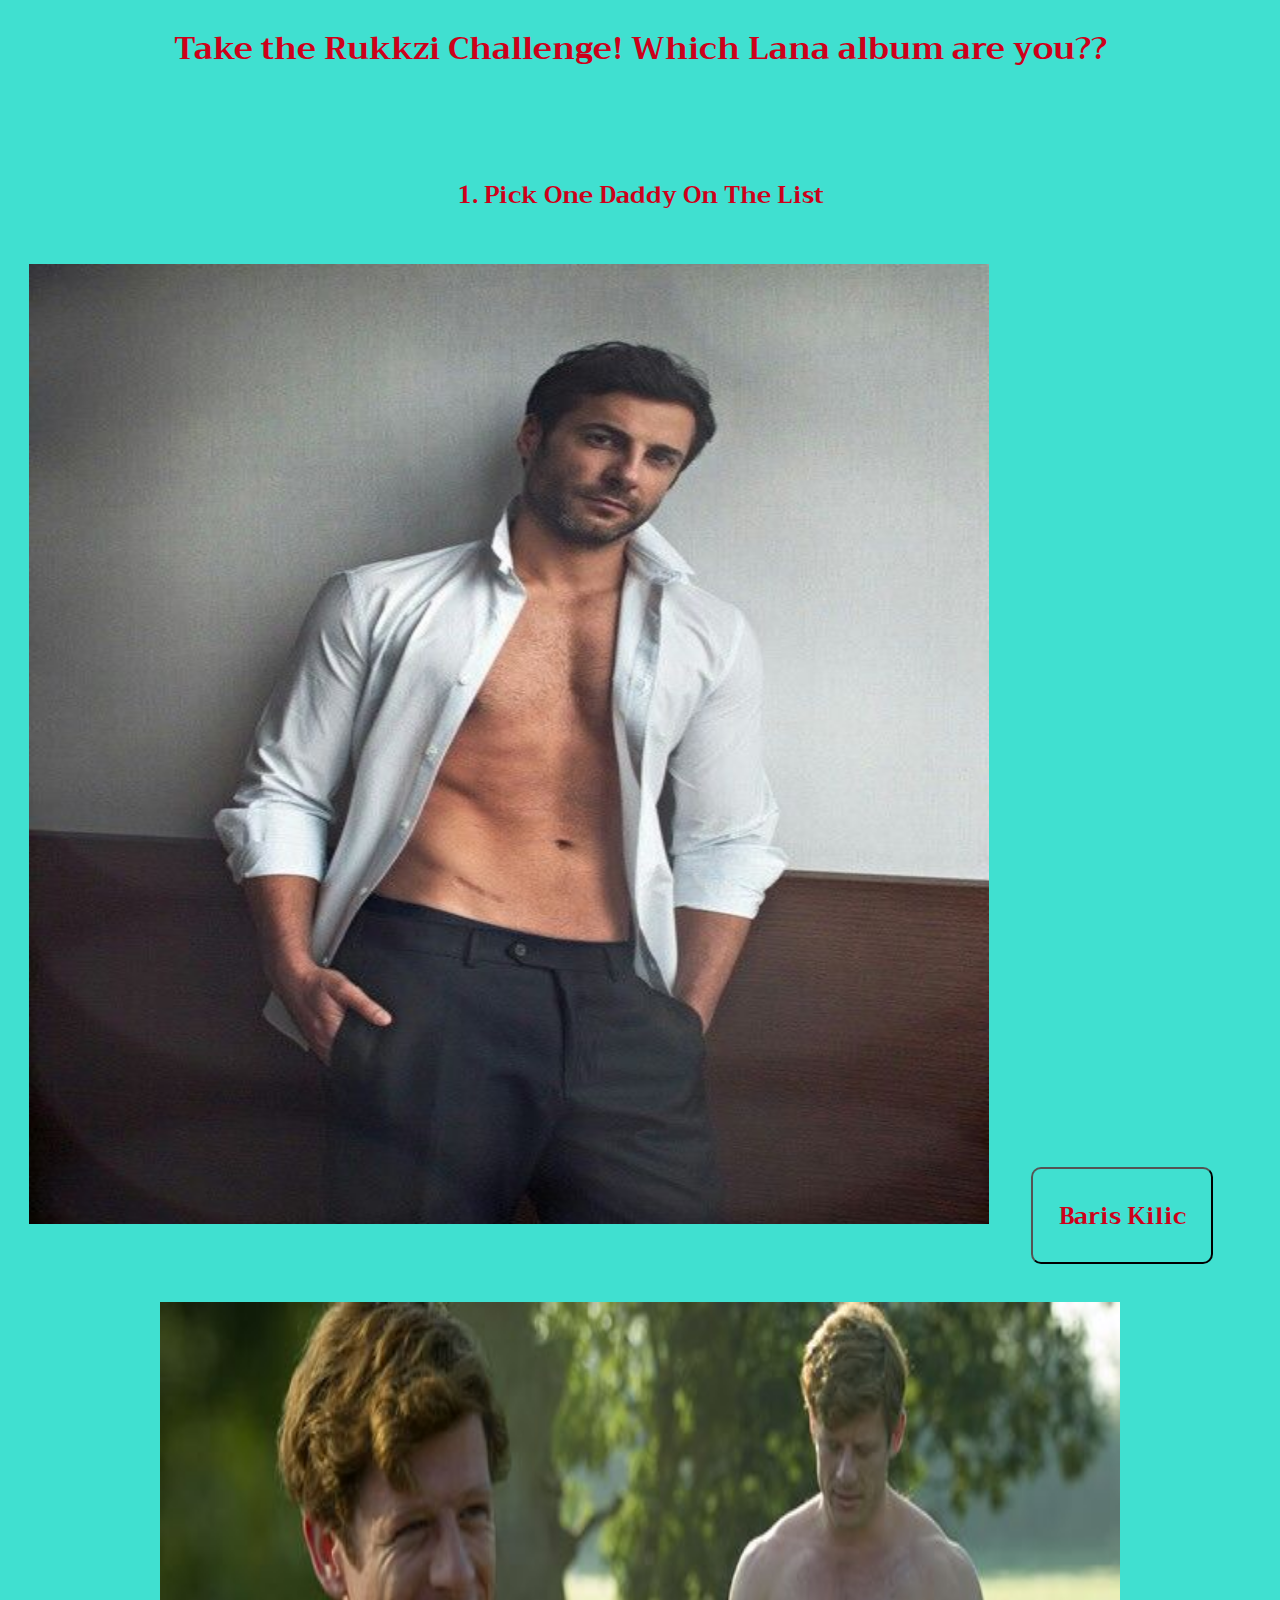
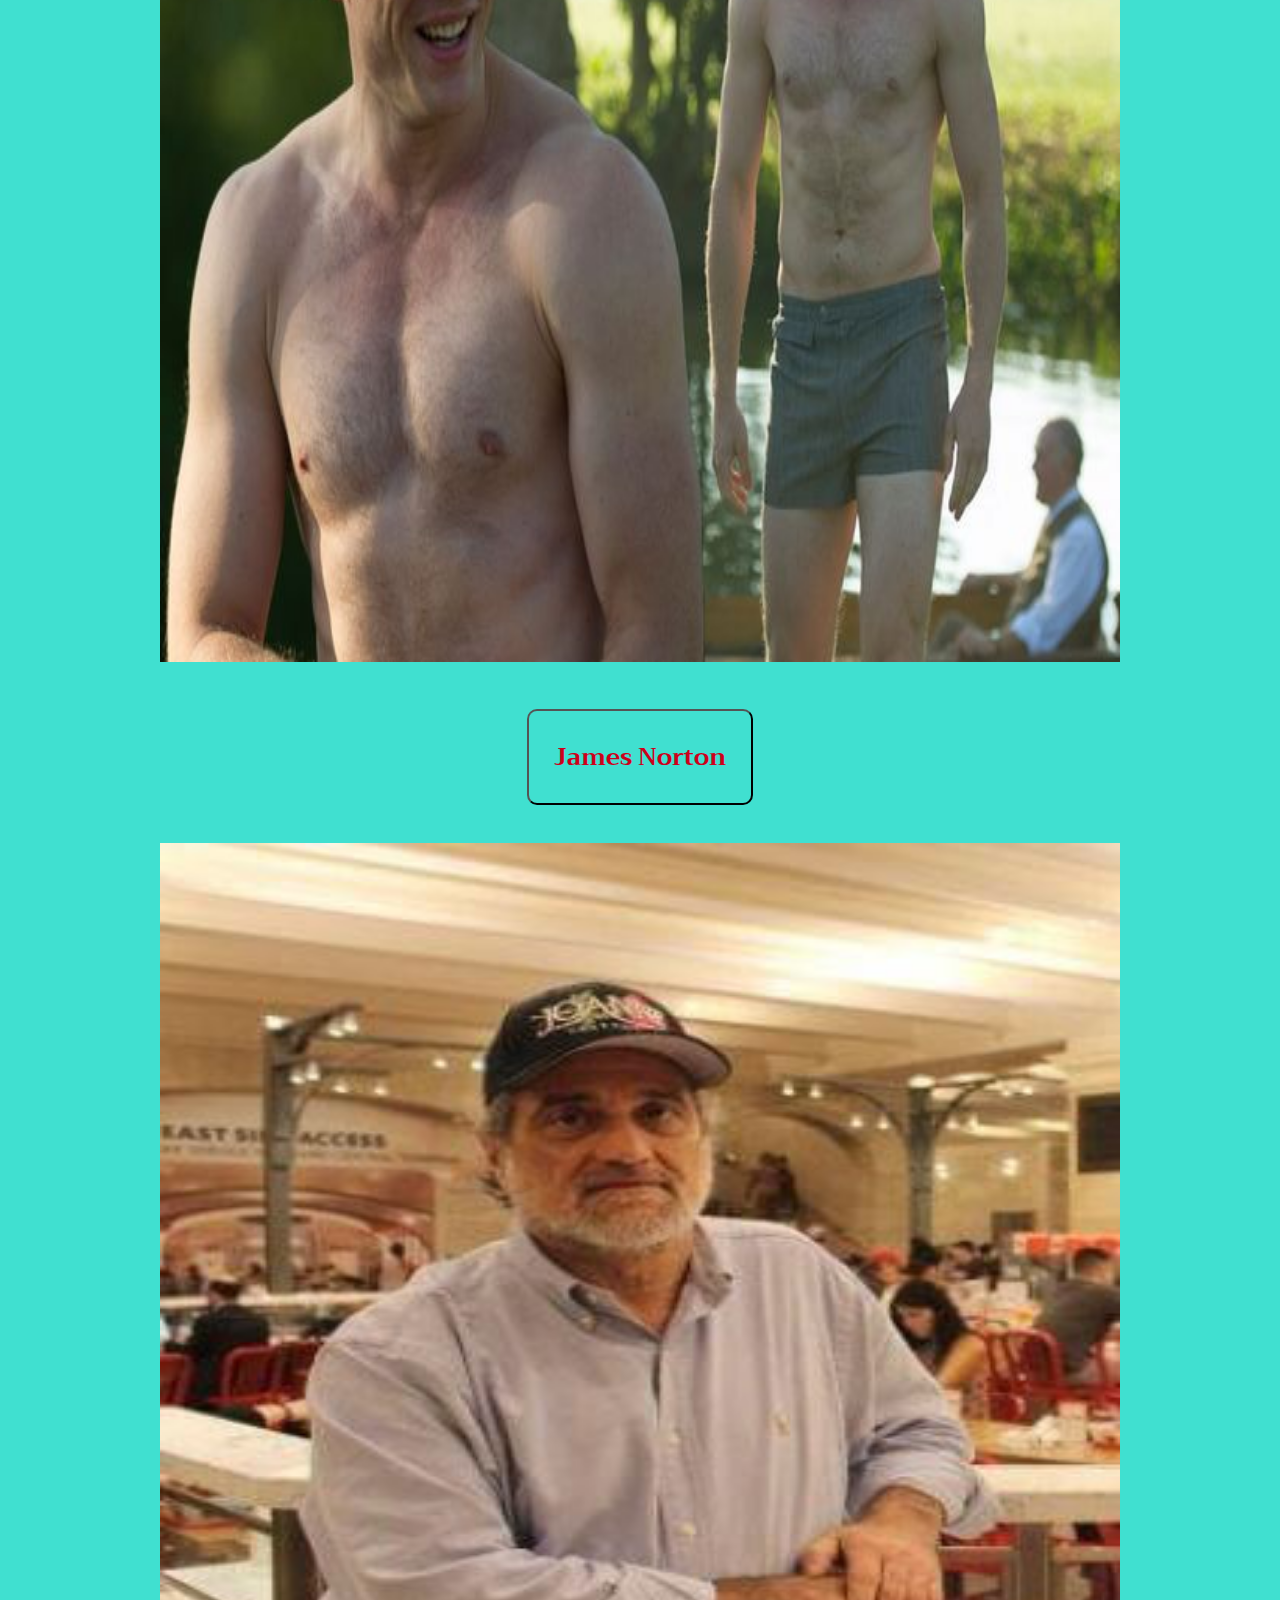
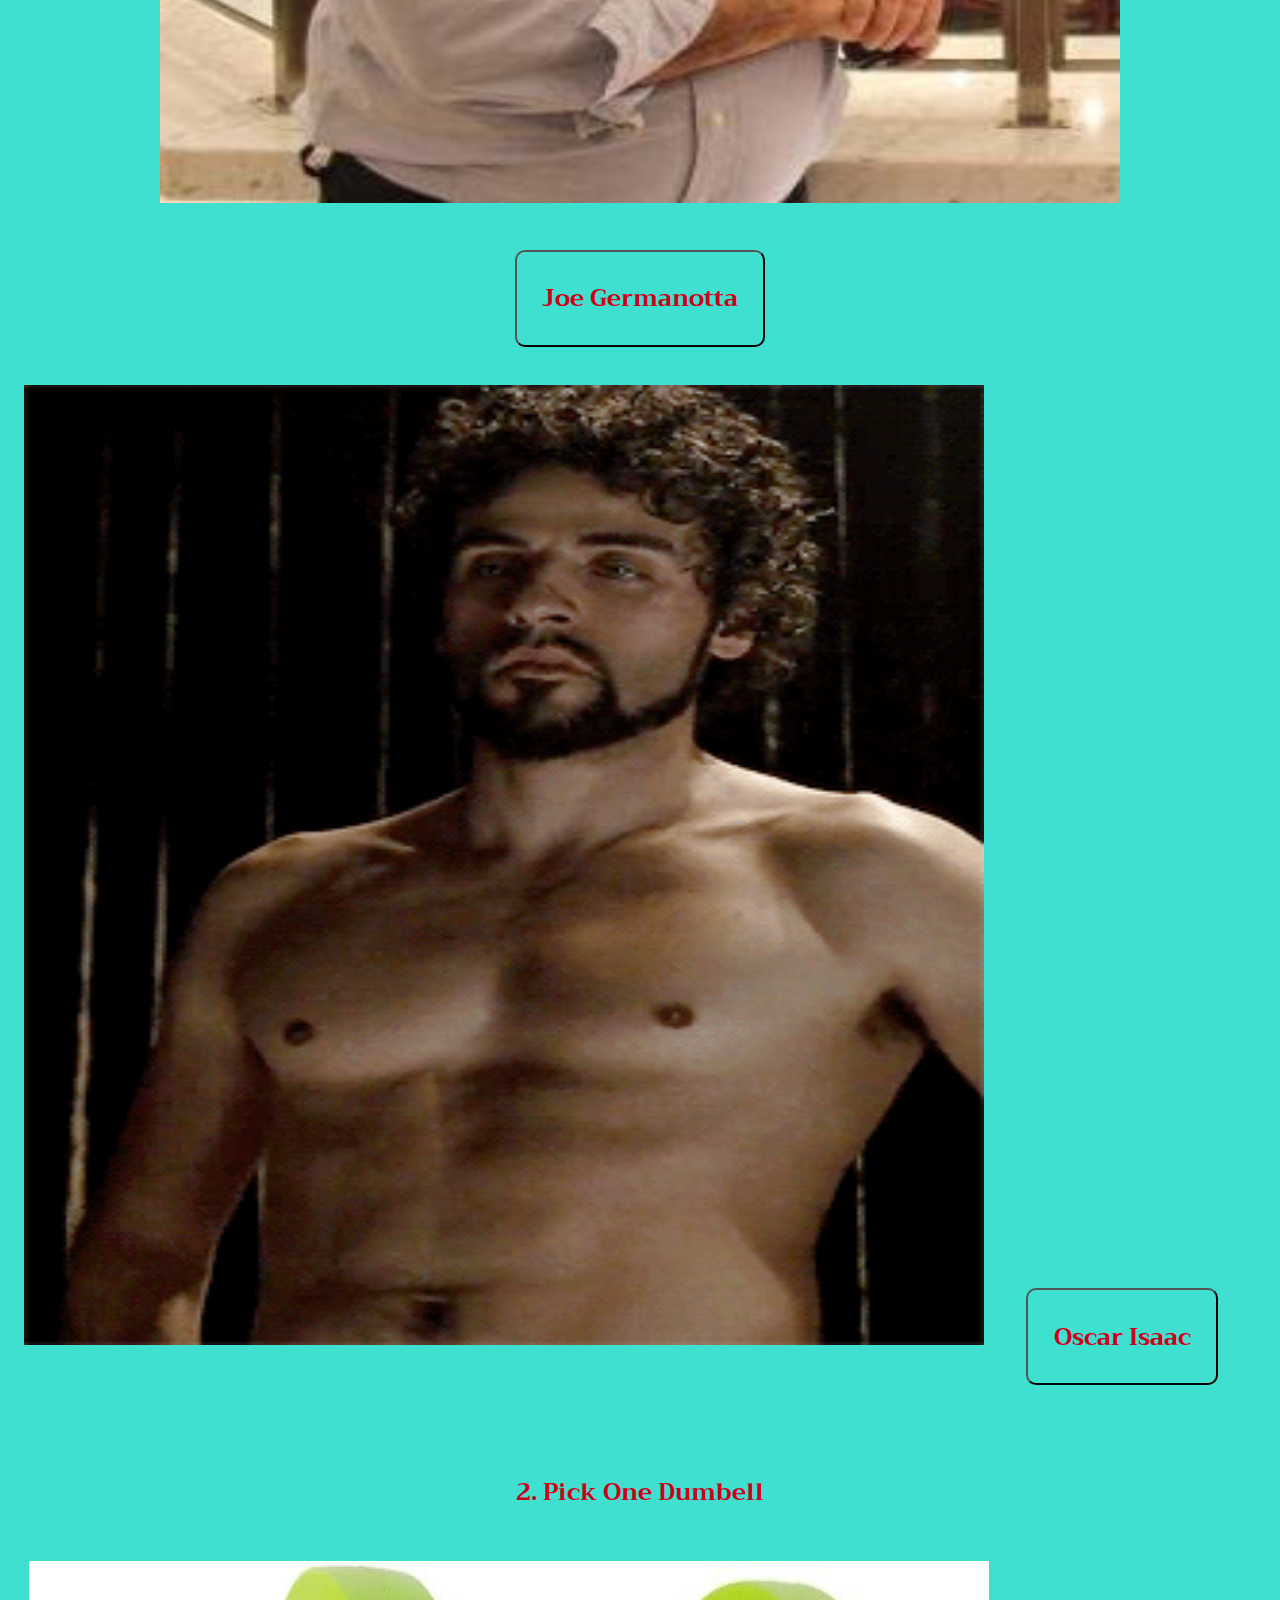
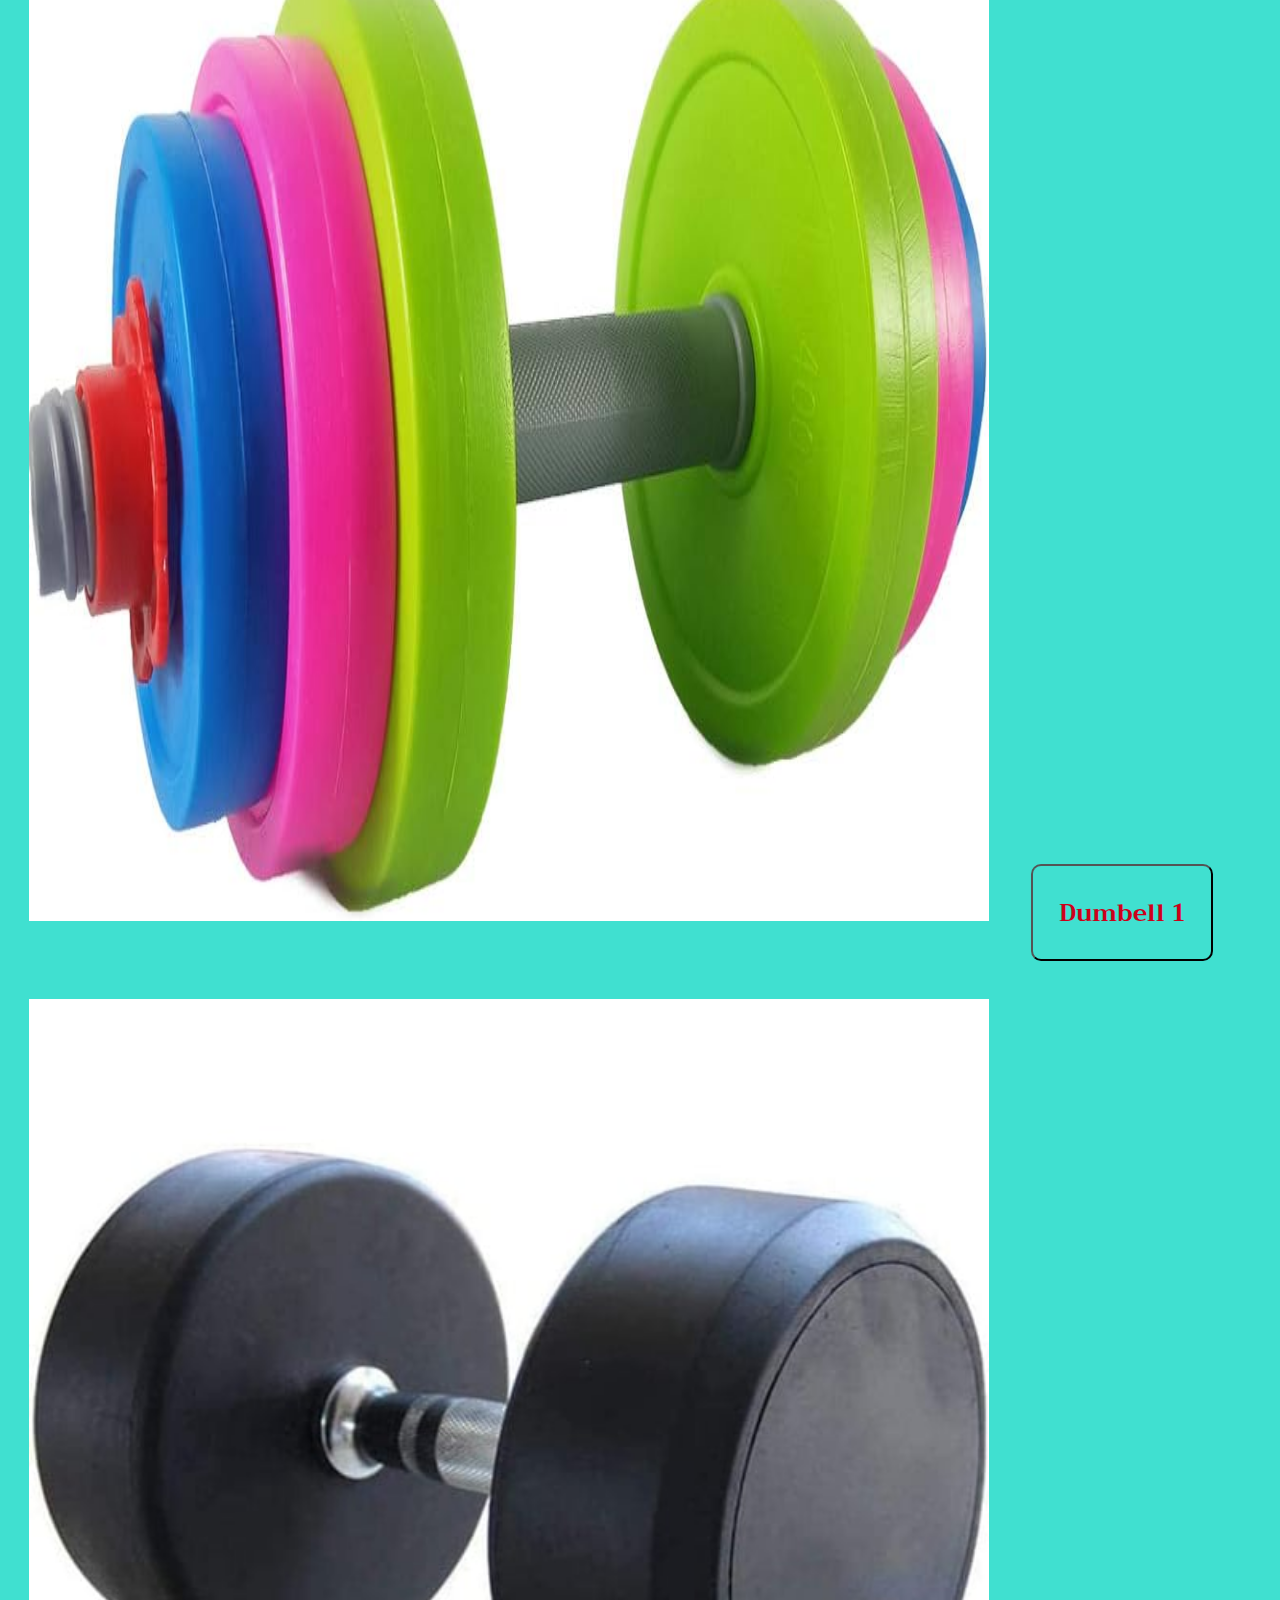
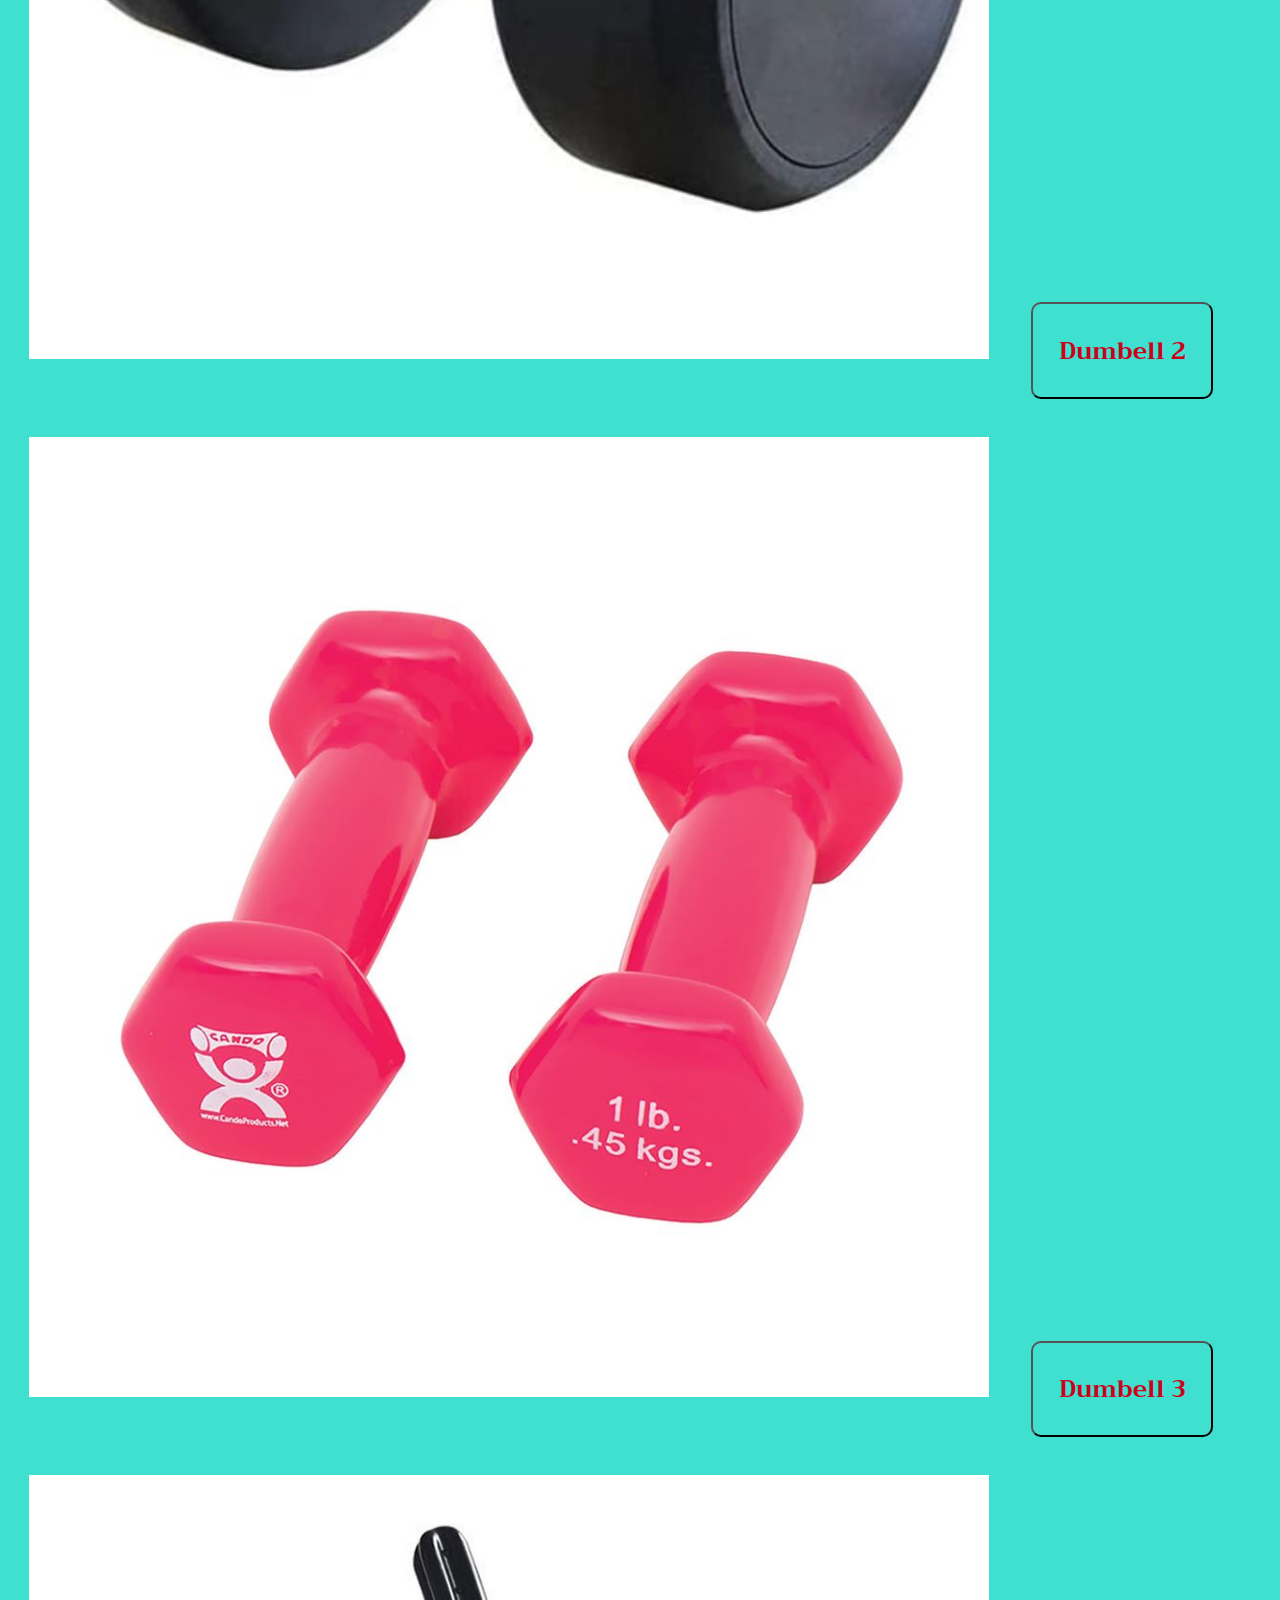
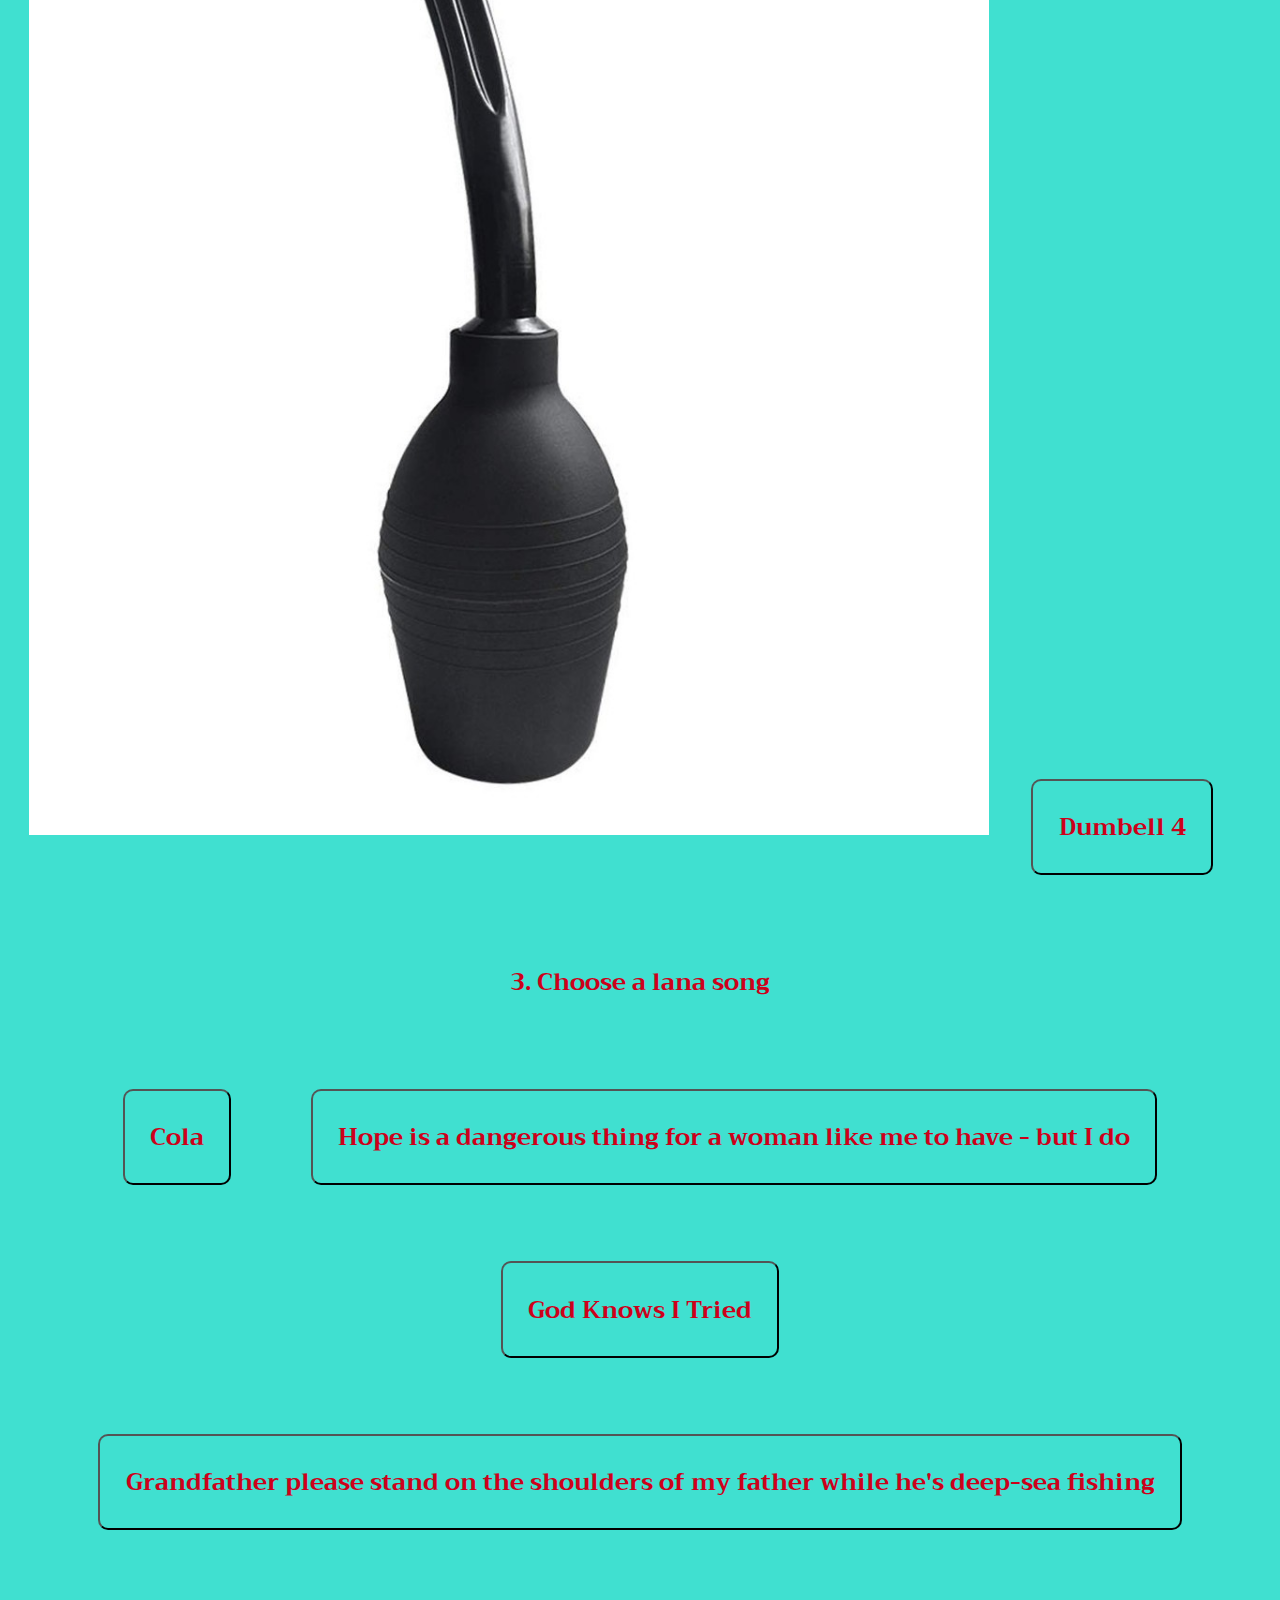
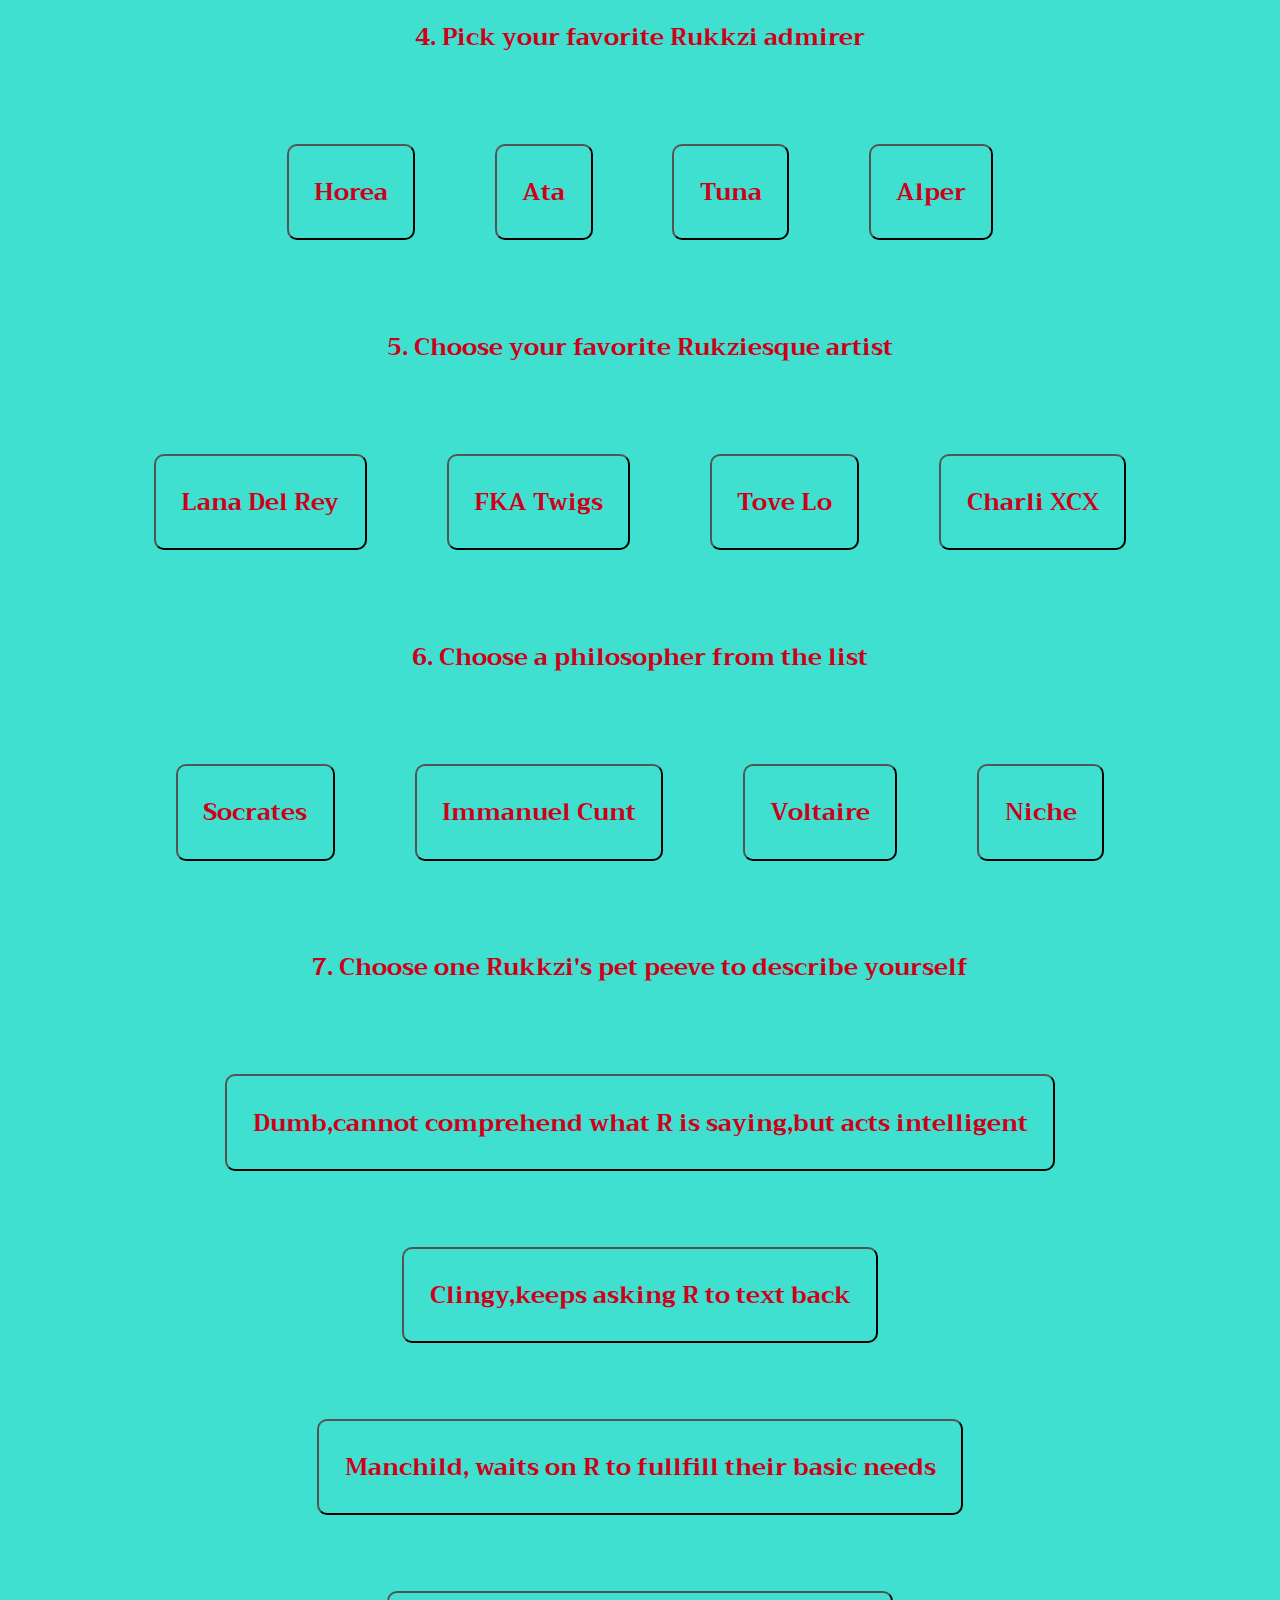
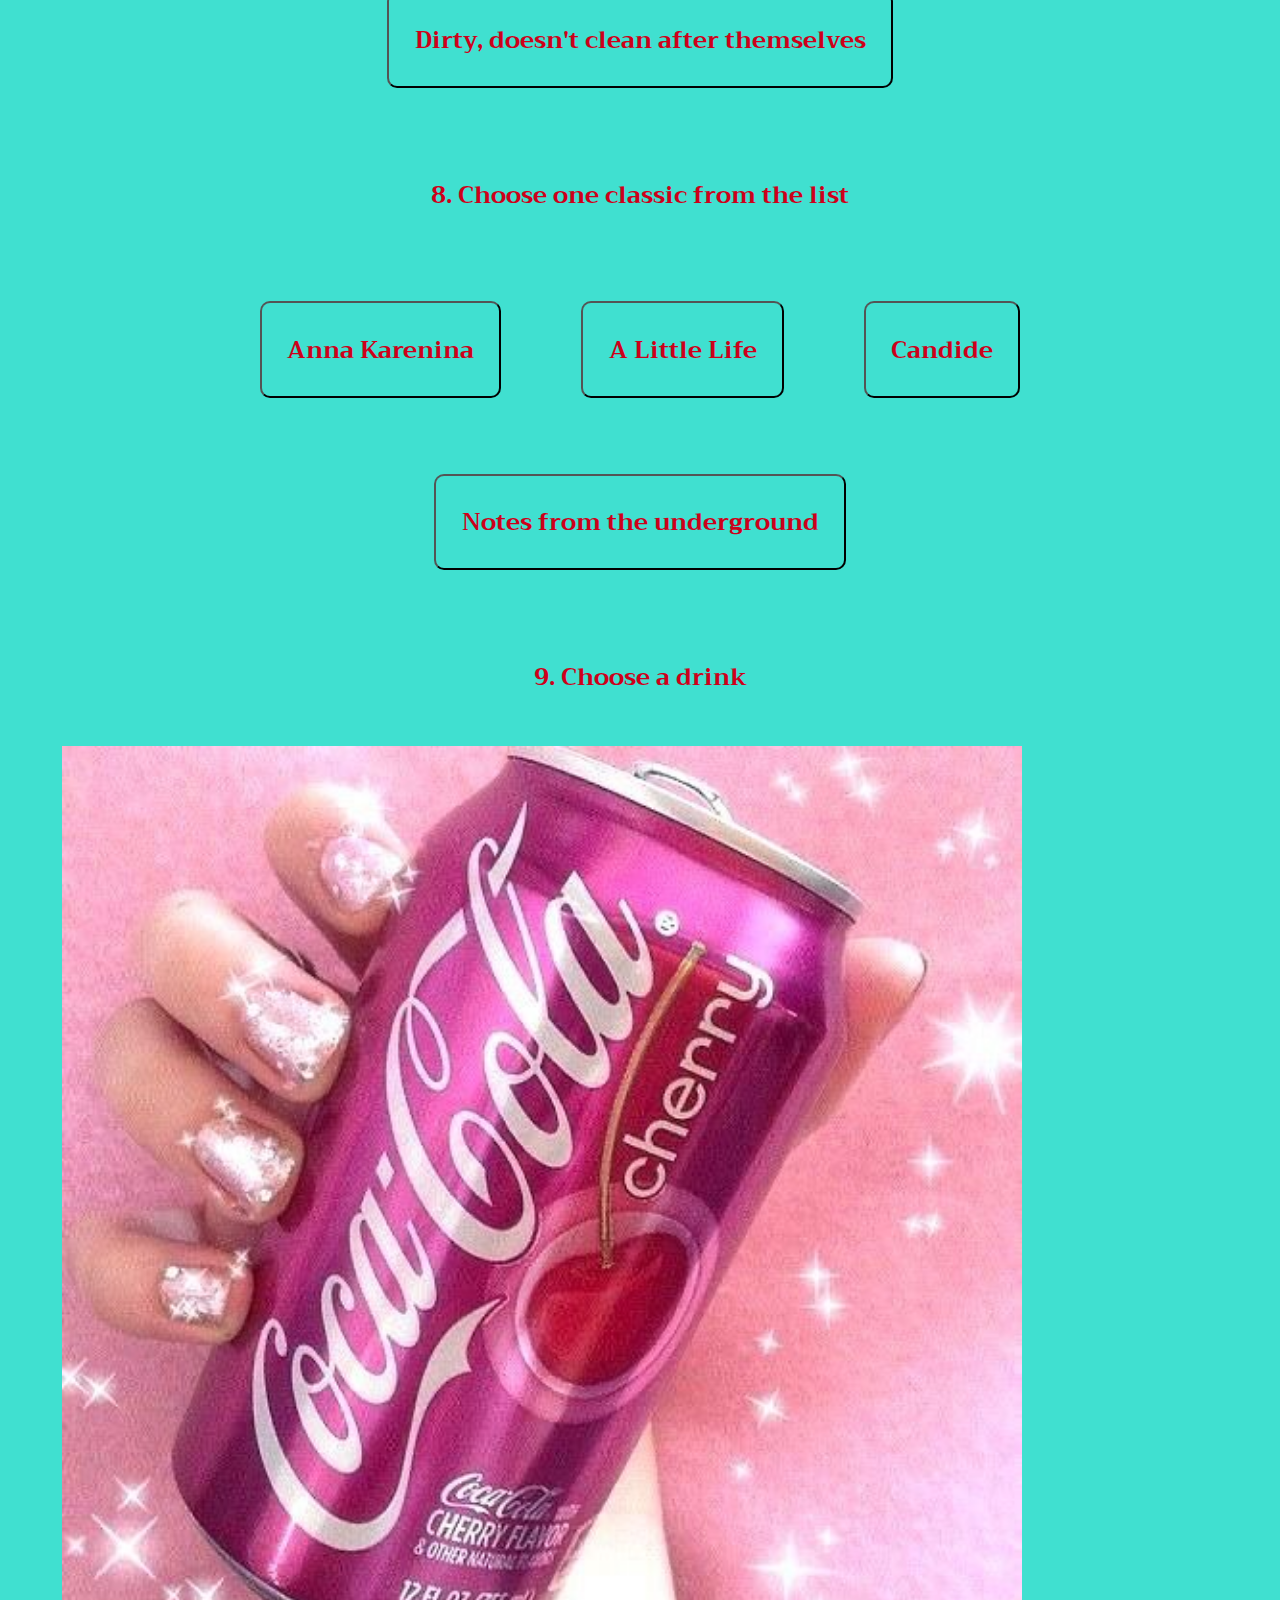
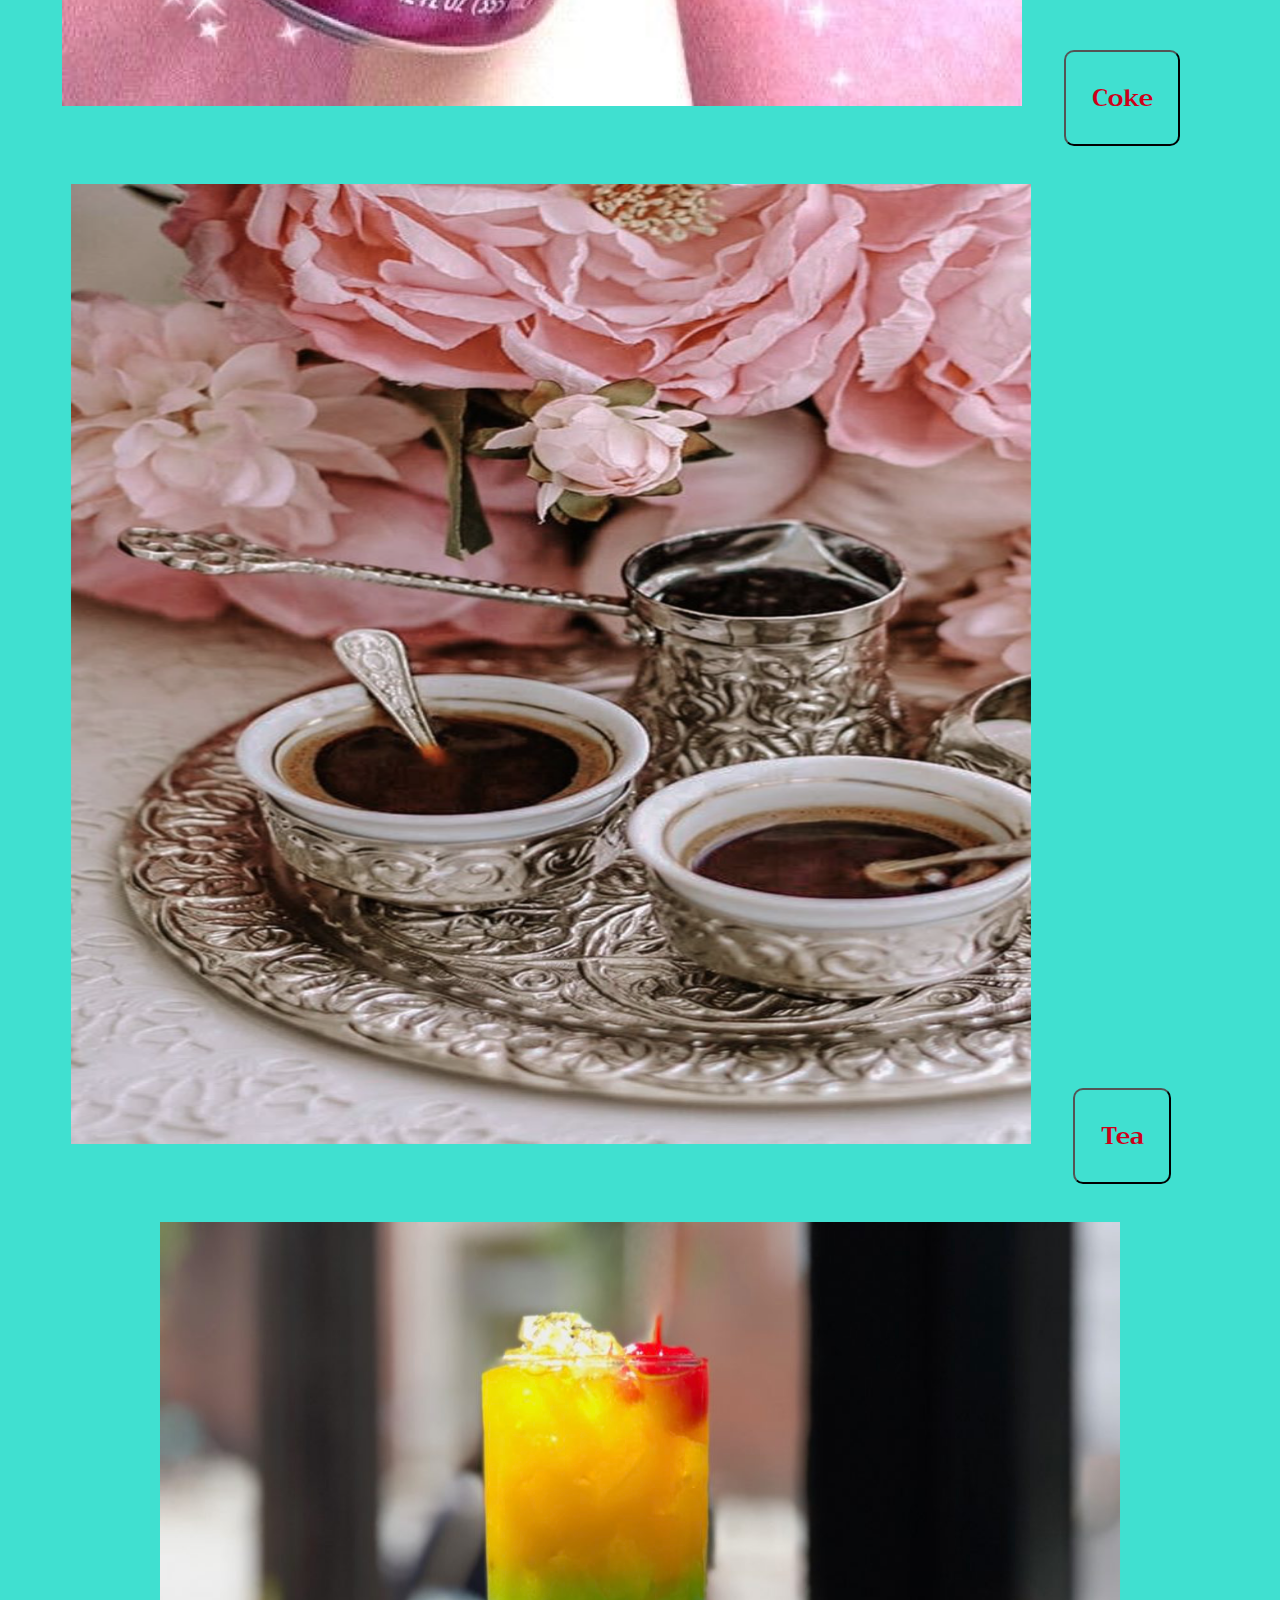
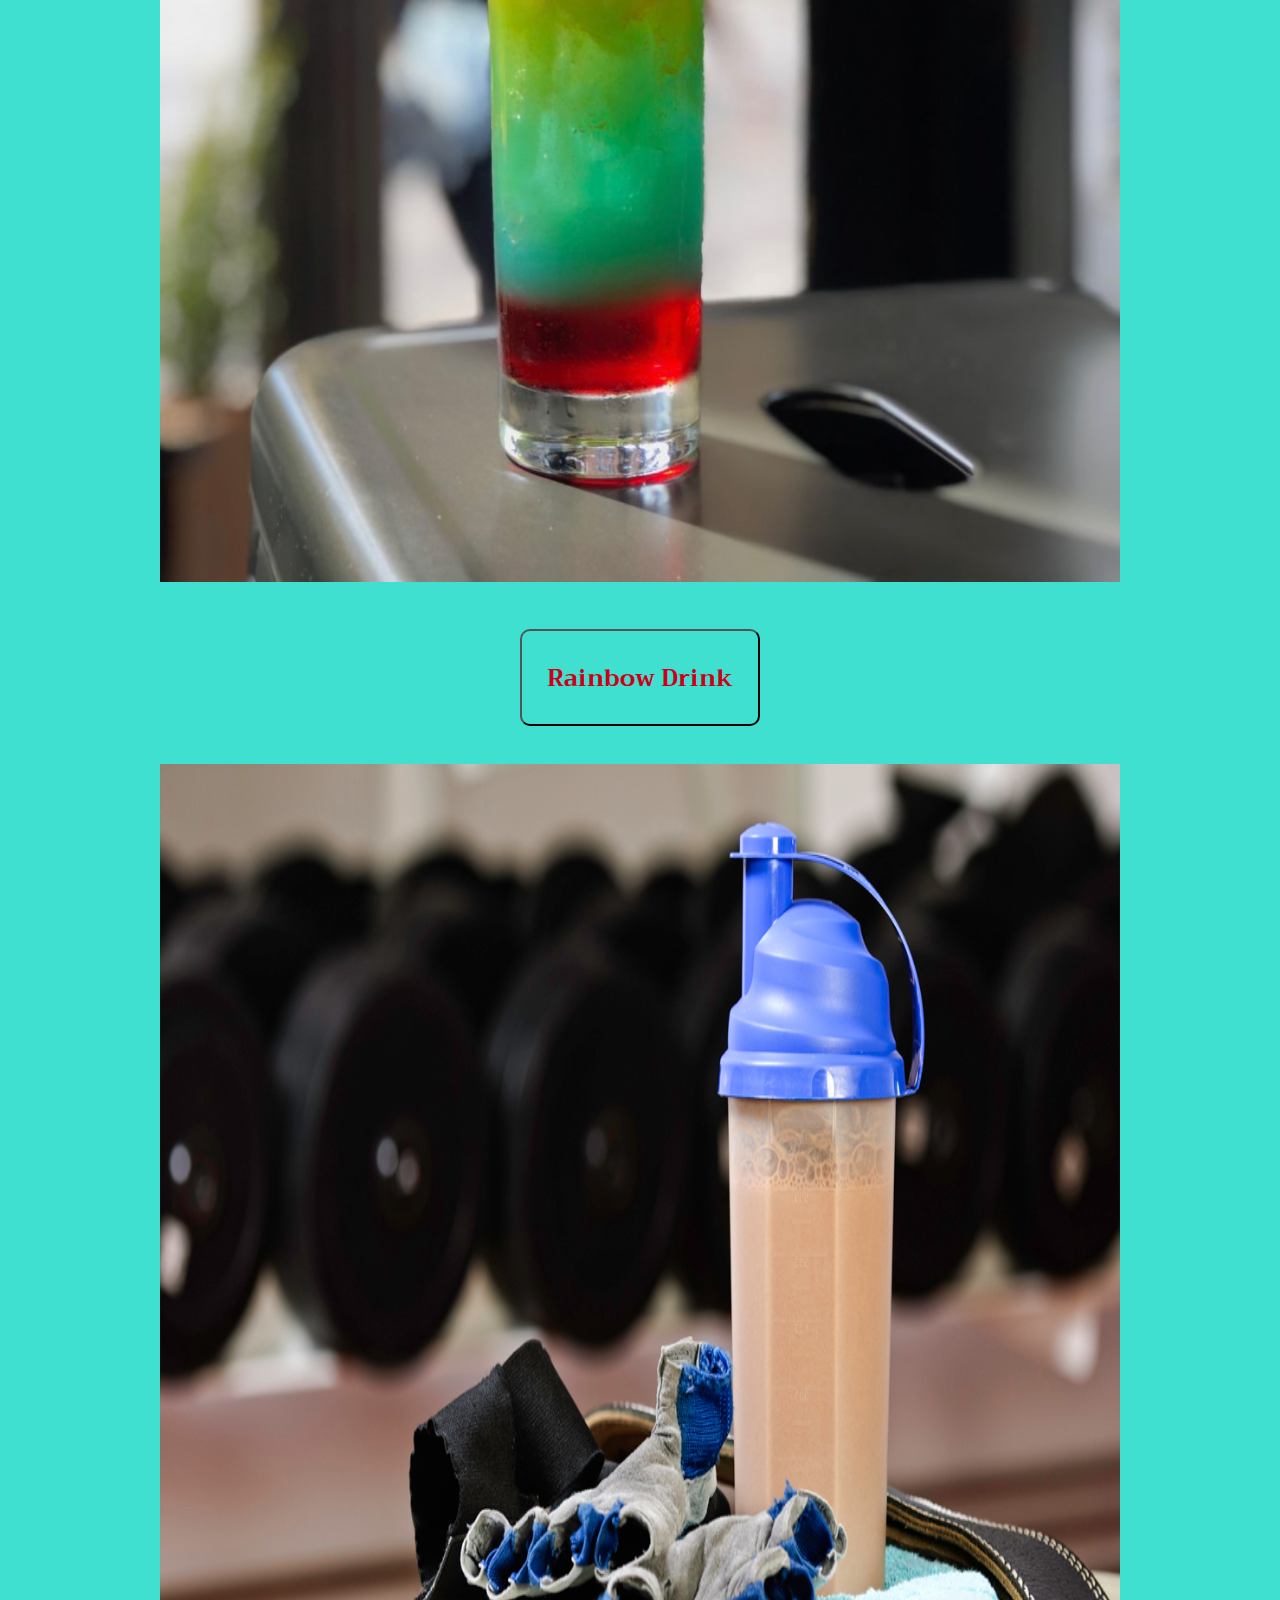
<file: index.html>
<!DOCTYPE html>
<html lang="en">
<head>
    <meta charset="UTF-8">
    <meta name="viewport" content="width=device-width, initial-scale=1.0">
    <link rel="stylesheet" href="style.css">
    <title>Rukkzi's Bday</title>
</head>
<body>
    <h1>Take the Rukkzi Challenge! Which Lana album are you??</h1>
        <br>
        <br>
    <h2>1. Pick One Daddy On The List</h2>
    <br>
    <img src="./assets/BarisKilic.jpg" alt="">
    <button class="aButton Onebutton">Baris Kilic</button>
    <img src="./assets/JamesNorton.jpg" alt="">
    <button class="bButton Onebutton">James Norton</button>
    <img src="./assets/JoeGermanotta.jpg" alt="">
    <button class="cButton Onebutton">Joe Germanotta</button>
    <img src="./assets/oscarIsaac.gif" alt="">
    <button class="dButton Onebutton">Oscar Isaac</button>
        <br>
        <br>
    <h2>2. Pick One Dumbell</h2>
    <br>
    <img src="./assets/dumbellA.jpg" alt="">
    <button class="aButton Twobutton">Dumbell 1</button>
    <img src="./assets/dumbellB.jpg" alt="">
    <button class="bButton Twobutton">Dumbell 2</button>
    <img src="./assets/dumbellC.jpg" alt="">
    <button class="cButton Twobutton">Dumbell 3</button>
    <img src="./assets/dumbellD.jpg" alt="">
    <button class="dButton Twobutton">Dumbell 4</button>
        <br>
        <br>
    <h2>3. Choose a lana song</h2>
    <br>
    <button class="aButton Threebutton">Cola</button>
    <button class="bButton Threebutton">Hope is a dangerous thing for a woman like me to have - but I do</button>
    <button class="cButton Threebutton">God Knows I Tried</button>
    <button class="dButton Threebutton">Grandfather please stand on the shoulders of my father while he's deep-sea fishing</button>
        <br>
        <br>
    <h2>4. Pick your favorite Rukkzi admirer</h2>
    <br>
    <button class="aButton Fourbutton">Horea</button>
    <button class="bButton Fourbutton">Ata</button>
    <button class="cButton Fourbutton">Tuna</button>
    <button class="dButton Fourbutton">Alper</button>
        <br>
        <br>
    <h2>5. Choose your favorite Rukziesque artist</h2>
    <br>
    <button class="aButton Fivebutton">Lana Del Rey</button>
    <button class="bButton Fivebutton">FKA Twigs</button>
    <button class="cButton Fivebutton">Tove Lo</button>
    <button class="dButton Fivebutton">Charli XCX</button>
        <br>
        <br>
    <h2>6. Choose a philosopher from the list</h2>
    <br>
    <button class="aButton Sixbutton">Socrates</button>
    <button class="bButton Sixbutton">Immanuel Cunt</button>
    <button class="cButton Sixbutton">Voltaire</button>
    <button class="dButton Sixbutton">Niche</button>
        <br>
        <br>
    <h2>7. Choose one Rukkzi's pet peeve to describe yourself</h2>
    <br>
    <button class="aButton Sevenbutton">Dumb,cannot comprehend what R is saying,but acts intelligent</button>
    <button class="bButton Sevenbutton">Clingy,keeps asking R to text back</button>
    <button class="cButton Sevenbutton">Manchild, waits on R to fullfill their basic needs</button>
    <button class="dButton Sevenbutton">Dirty, doesn't clean after themselves</button>
        <br>
        <br>
    <h2>8. Choose one classic from the list</h2>
    <br>
    <button class="aButton Eightbutton">Anna Karenina</button>
    <button class="bButton Eightbutton">A Little Life</button>
    <button class="cButton Eightbutton">Candide</button>
    <button class="dButton Eightbutton">Notes from the underground</button>
        <br>
        <br>
    <h2>9. Choose a drink</h2>
    <br>
    <img src="./assets/cokeCherryA.jpg" alt="Coke">
    <button class="aButton Ninebutton">Coke</button>
    <img src="./assets/TeaB.png" alt="Tea">
    <button class="bButton Ninebutton">Tea</button>
    <img src="./assets/RainbowDrinkC.jpg" alt="Rainbow Drink">
    <button class="cButton Ninebutton">Rainbow Drink</button>
    <img src="./assets/ProteinShakeD.jpg" alt="Protein Shake">
    <button class="dButton Ninebutton">Protein Shake</button>
        <br>
        <br>
    <h2>10. Choose one word to describe Rukkzi</h2>
    <br>
    <button class="aButton Tenbutton">Homo sggshul</button>
    <button class="bButton Tenbutton">Byutiful persone</button>
    <button class="cButton Tenbutton">Intelligent kingie</button>
    <button class="dButton Tenbutton">Quirky ho</button>
    <br>
    <button type="submit" class="rukkziSubmit" id="rukkziSubmit">Submit</button>
</body>
<script src="./javascript.js"></script>
</html>
</file>
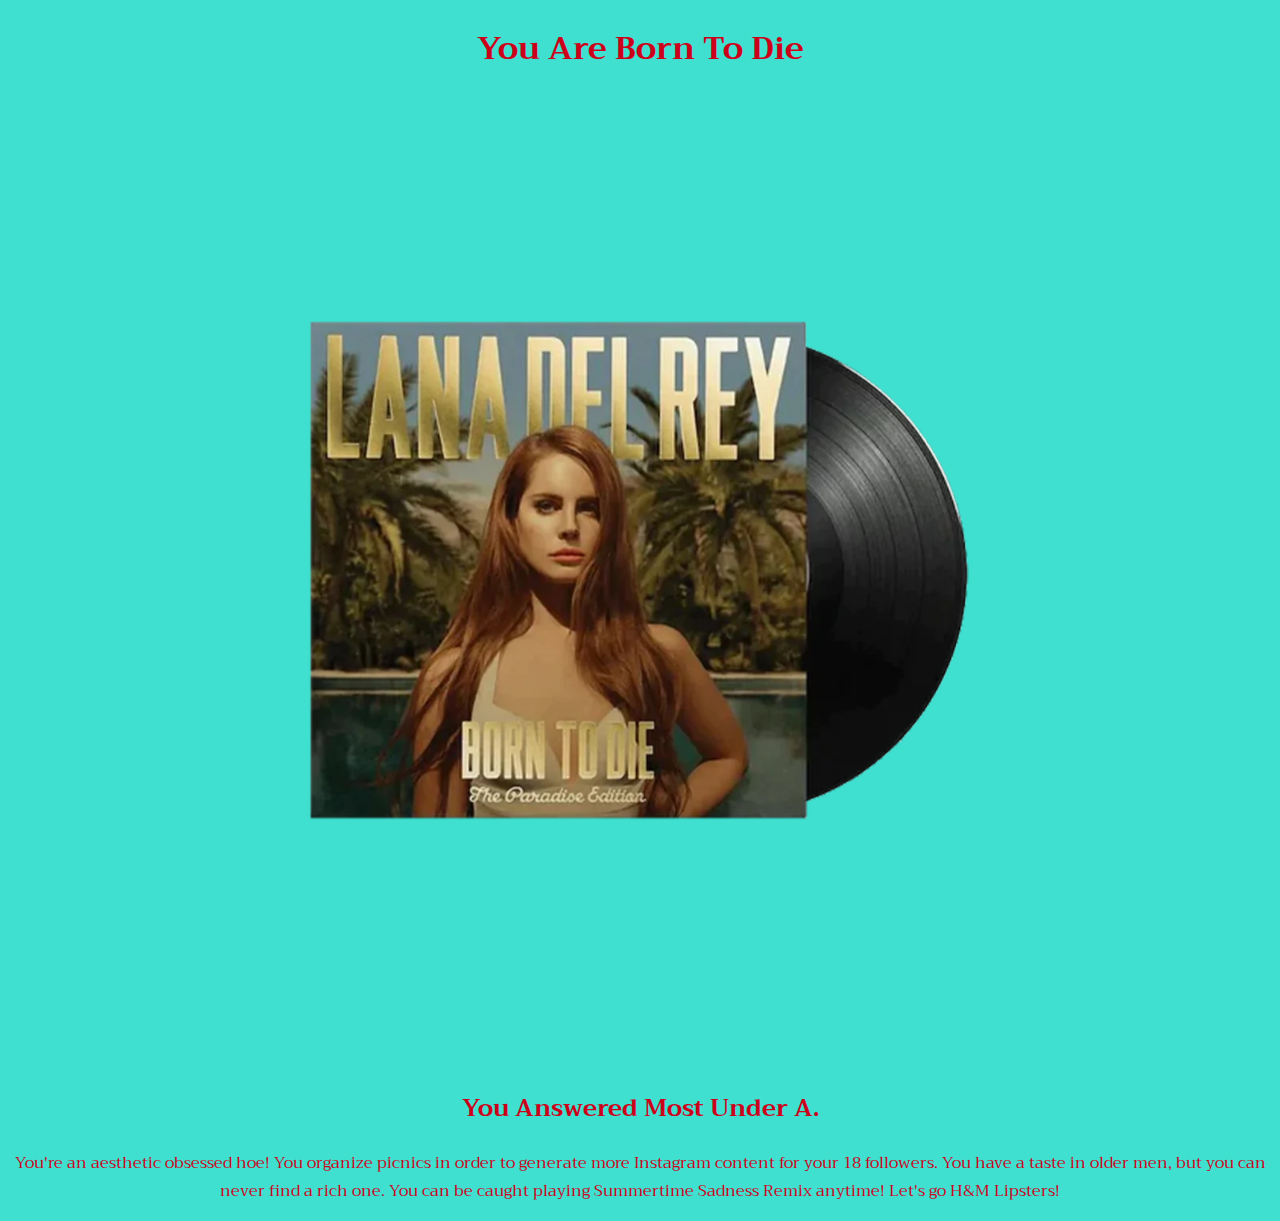
<file: MostAnswersA.html>
<!DOCTYPE html>
<html lang="en">
<head>
    <meta charset="UTF-8">
    <meta name="viewport" content="width=device-width, initial-scale=1.0">
    <link rel="stylesheet" href="style.css">
    <title>Born To Die</title>
</head>
<body>
    <h1>You Are Born To Die</h1>

    <img src="./assets/Born2Die.jpg" alt="">

    <h2> You Answered Most Under A.</h2>

    <p>You're an aesthetic obsessed hoe! You organize picnics in order to generate more Instagram content for your 18 followers. You have a taste in older
    men, but you can never find a rich one. You can be caught playing Summertime Sadness Remix anytime!
    Let's go H&M Lipsters!</p>
</body>
</html>
</file>
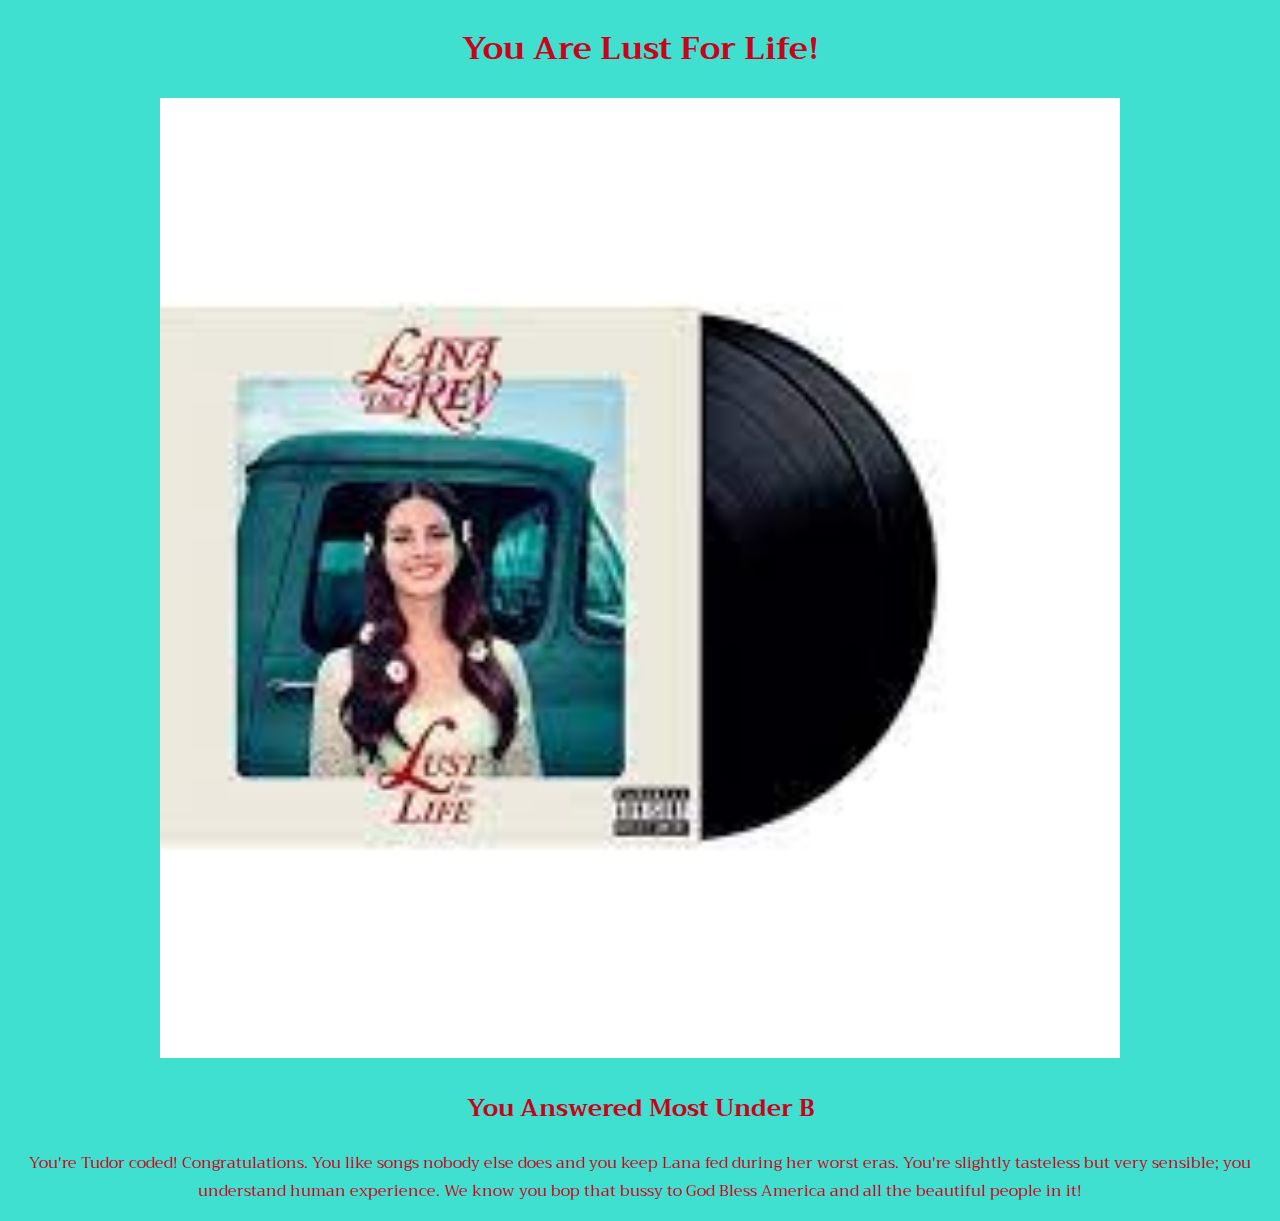
<file: MostAnswersB.html>
<!DOCTYPE html>
<html lang="en">
<head>
    <meta charset="UTF-8">
    <meta name="viewport" content="width=device-width, initial-scale=1.0">
    <link rel="stylesheet" href="style.css">
    <title>Lust For Life</title>
</head>
<body>
    <h1>You Are Lust For Life!</h1>

    <img src="./assets/LustForLife.jpg" alt="">

    <h2>You Answered Most Under B</h2>

    <p>You're Tudor coded! Congratulations. You like songs nobody else does and you keep Lana fed during her
    worst eras. You're slightly tasteless but very sensible; you understand human experience. We know you
    bop that bussy to God Bless America and all the beautiful people in it!</p>
</body>
</html>
</file>
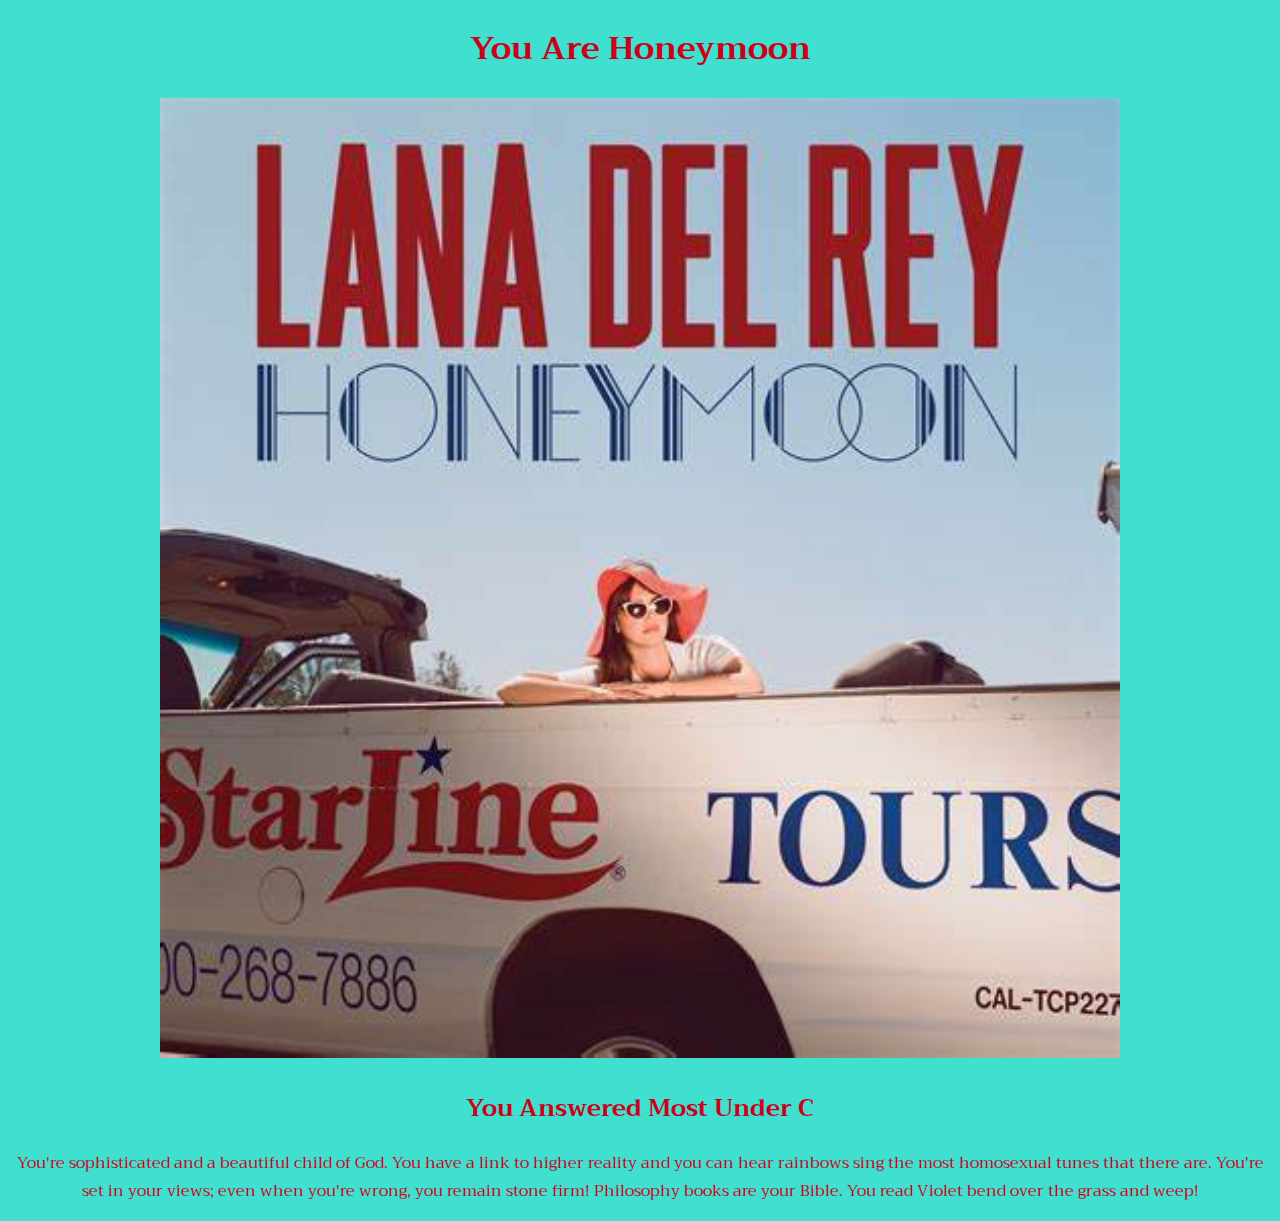
<file: MostAnswersC.html>
<!DOCTYPE html>
<html lang="en">
<head>
    <meta charset="UTF-8">
    <meta name="viewport" content="width=device-width, initial-scale=1.0">
    <link rel="stylesheet" href="style.css">
    <title>Honeymoon</title>
</head>
<body>
    <h1>You Are Honeymoon</h1>

    <img src="./assets/Honeymoon.jpg" alt="">

    <h2>You Answered Most Under C</h2>

    <p>You're sophisticated and a beautiful child of God. You have a link to higher reality and you can hear
        rainbows sing the most homosexual tunes that there are. You're set in your views; even when you're
        wrong, you remain stone firm! Philosophy books are your Bible. You read Violet bend over the grass and
        weep!</p>
</body>
</html>
</file>
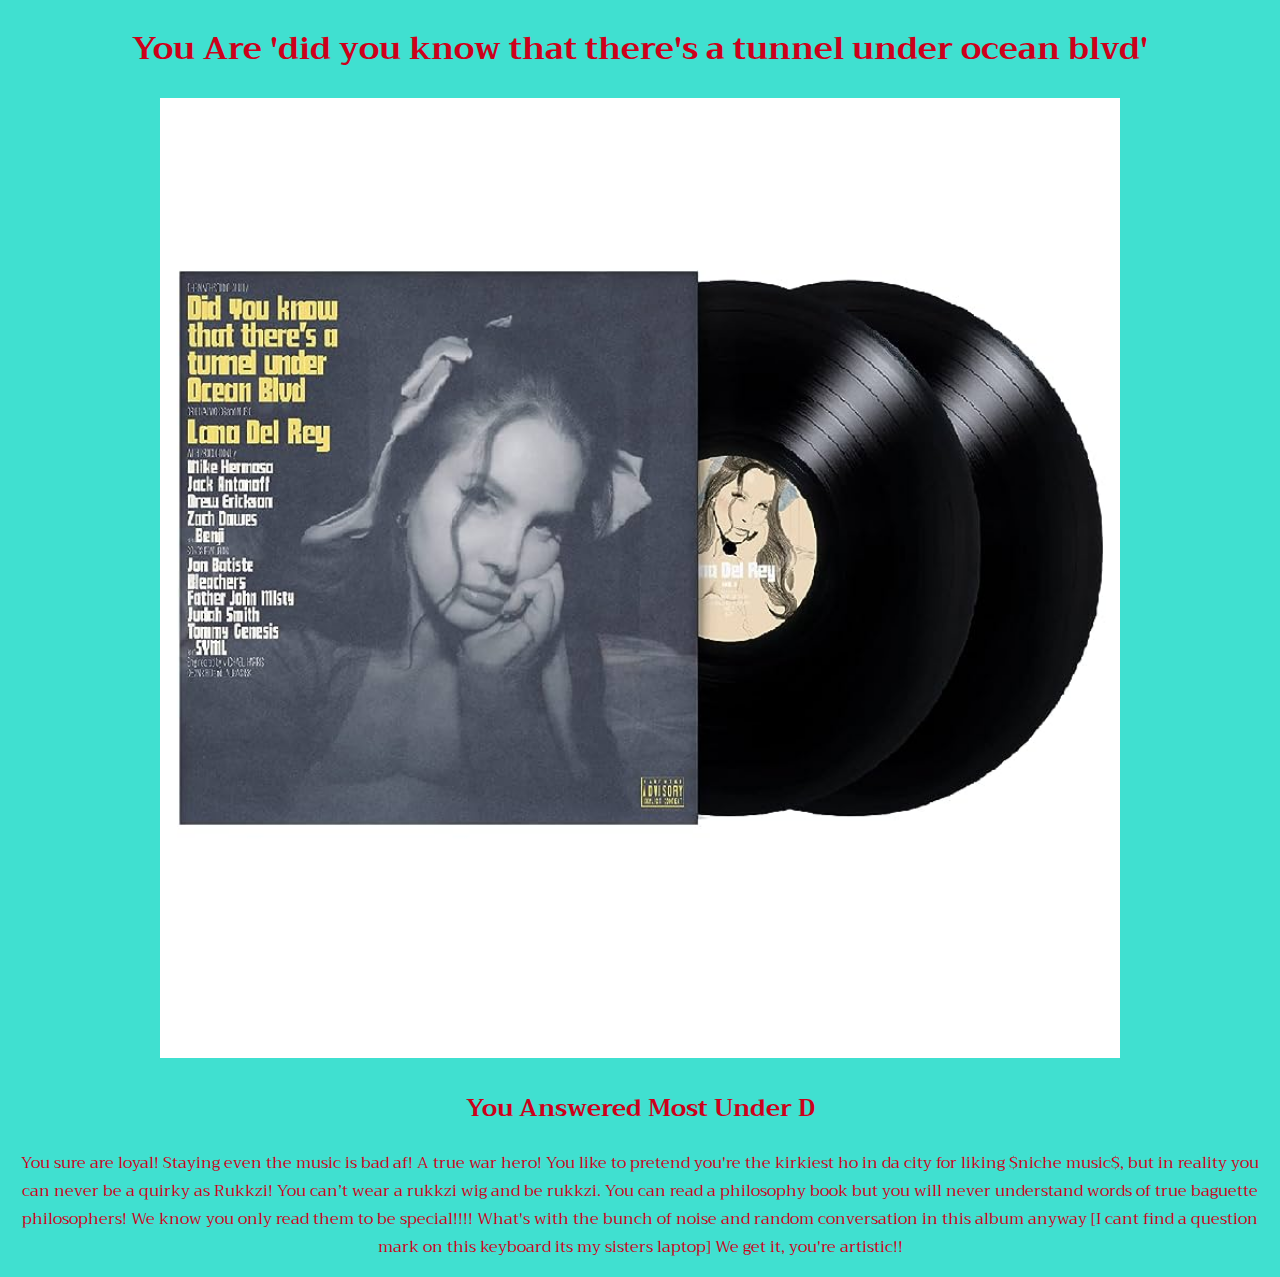
<file: MostAnswersD.html>
<!DOCTYPE html>
<html lang="en">
<head>
    <meta charset="UTF-8">
    <meta name="viewport" content="width=device-width, initial-scale=1.0">
    <link rel="stylesheet" href="style.css">
    <title>Did you know that there's a tunnel under ocean blvd!</title>
</head>
<body>
    <h1>You Are 'did you know that there's a tunnel under ocean blvd'</h1>

    <img src="./assets/LanaAlbumD.jpg" alt="">

    <h2> You Answered Most Under D </h2>

    <p>You sure are loyal! Staying even the music is bad af! A true war hero! You like to pretend you're the
        kirkiest ho in da city for liking $niche music$, but in reality you can never be a quirky as Rukkzi! You can’t
        wear a rukkzi wig and be rukkzi. You can read a philosophy book but you will never understand words of
        true baguette philosophers! We know you only read them to be special!!!! What's with the bunch of
        noise and random conversation in this album anyway [I cant find a question mark on this keyboard its
        my sisters laptop] We get it, you're artistic!!</p>
</body>
</html>
</file>
<file: style.css>
@import url("https://fonts.googleapis.com/css2?family=Trirong:wght@100;200;800&display=swap");
* {
  background-color: #40e0d0;
  color: #cd001a;
  text-align: center;
  font-family: "Trirong", cursive;
}

button {
  font-size: 150%;
  margin: 3%;
  padding: 2%;
  border-radius: 10px;
  font-weight: bold;
}

button:hover {
  background-color: #008080;
}

button#rukkziSubmit {
  padding-left: 40%;
  padding-right: 40%;
  font-size: 200%;
}

img {
  width: 75vw;
  height: 75vw;
}
</file>
